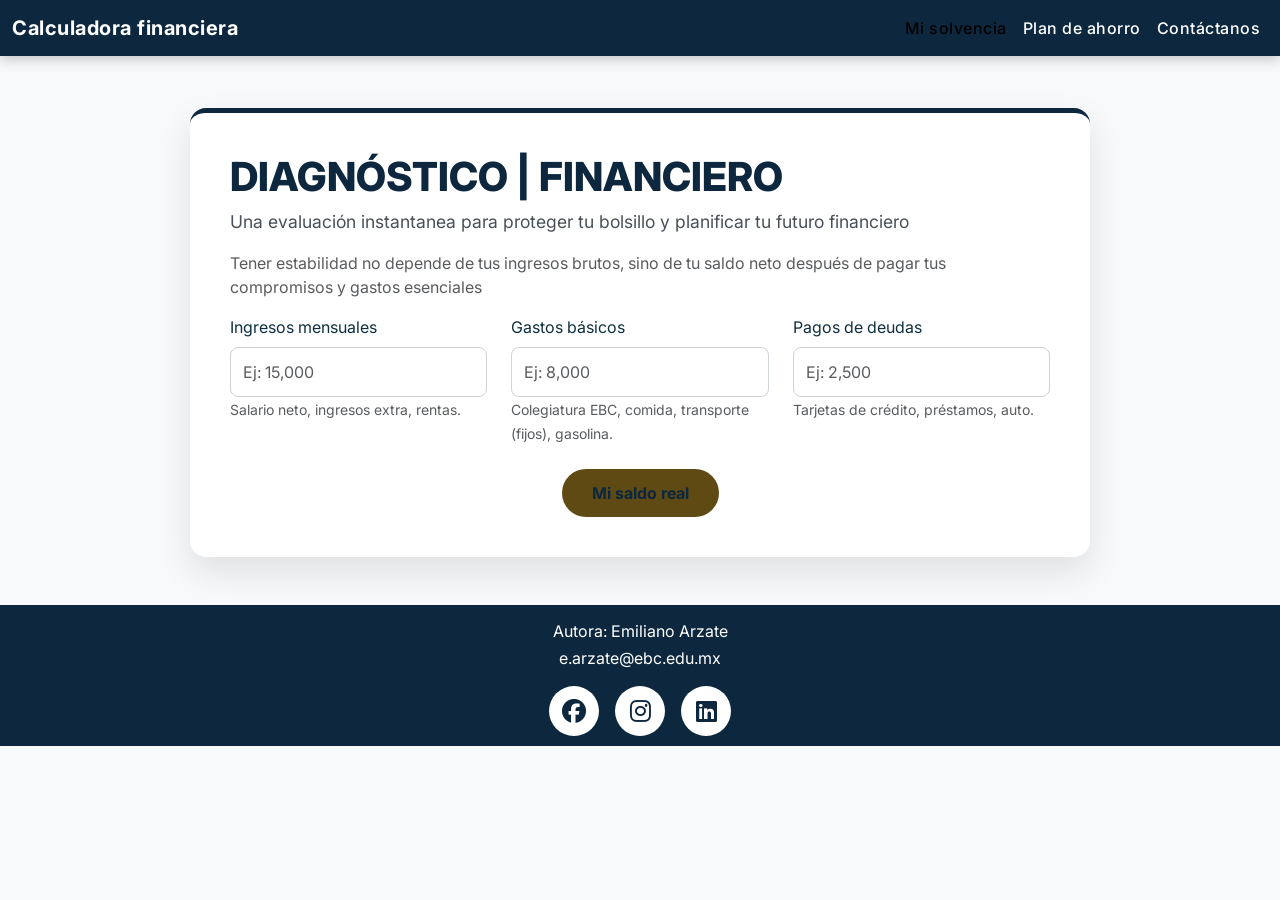
<file: index.html>
<!DOCTYPE html>
<html lang="es">
<head>
    <meta charset="UTF-8">
    <meta name="description" content="Calculadora para evaluar el estado financiero de una persona">
    <meta name="keywords" content="Finanzas, presupuestos, salario, gastos, ahorro">
    <meta name="author" content="Emiliano Alejandro Arzate Nuñez">
    <meta name="viewport" content="width=device-width, initial-scale=1.0">

    <!--Enlace externo para conectarse con el css utilizando Boostrap-->
    <link href="https://cdn.jsdelivr.net/npm/bootstrap@5.3.8/dist/css/bootstrap.min.css" rel="stylesheet">

    <!-- Iconos (FontAwesome) para ilustrar las categorías -->
    <link rel="stylesheet" href="https://cdnjs.cloudflare.com/ajax/libs/font-awesome/6.4.0/css/all.min.css">

    <link href="https://fonts.googleapis.com/css2?family=Inter:wght@300;400;600;700&amp;display=swap" rel="stylesheet">
    
    <!--Enlace al style.css para aplicar estilos personalizados-->
    <link rel="stylesheet" href="style.css">
<title>Calculadora|Financiera </title>

</head>

<!--INICIA el CUERPO DE LA PÁGINA-->
<body>
<nav class="navbar navbar-expand-lg navbar-custom fixed-top">
        <div class="container-fluid"> 
            <!-- Marca de la Aplicación -->
            <a class="navbar-brand" href="#">Calculadora financiera</a> <!-- aquí 
            vamos agregar un logo -->
            
            <!-- Botón de Toggler: Ahora abre el Offcanvas en móvil -->
            <button class="navbar-toggler" type="button" data-bs-toggle="offcanvas" data-bs-target="#offcanvasMenu" aria-controls="offcanvasMenu" aria-label="Toggle navigation">
                <span class="navbar-toggler-icon"></span>
            </button>
            
            <!-- Menú de Desktop: Solo visible cuando el navbar está expandido (>= lg) -->
            <div class="collapse navbar-collapse" id="navbarNavDesktop">
                <ul class="navbar-nav ms-auto">
                    <li class="nav-item">
                        <a class="nav-link active" aria-current="page" href="#calculadora">Mi solvencia</a>
                    </li>
                    <li class="nav-item">
                        <a class="nav-link" href="index1.html">Plan de ahorro</a>
                    </li>
                    <li class="nav-item">
                        <a class="nav-link" href="#contacto">Contáctanos</a>
                    </li>
                </ul>
            </div>
        </div>
    </nav>
<!--El menú de OFFCANVAS para cuando la pantalla sea pequeña se despliegue en el lateral-->
<div class="offcanvas offcanvas-end" tabindex="-1" id="offcanvasMenu" aria-labelledby="offcanvasMenuLabel">
      <div class="offcanvas-header"> <!-- Estilos aplicados en styles.css -->
        <h5 class="offcanvas-title" id="offcanvasMenuLabel">Finanzas</h5>
        <!-- btn-close-white se usa para que el ícono de cierre sea blanco sobre fondo azul -->
        <button type="button" class="btn-close btn-close-white" data-bs-dismiss="offcanvas" aria-label="Close"></button>
      </div>
      <div class="offcanvas-body">
        <ul class="navbar-nav justify-content-end flex-grow-1 pe-3">
            <!-- Los links se cierran automáticamente al hacer click (data-bs-dismiss) -->
            <li class="nav-item">
                <a class="nav-link active" aria-current="page" href="#calculadora" data-bs-dismiss="offcanvas">Mi balance</a>
            </li>
            <li class="nav-item">
                </li><li class="nav-item"><a class="nav-link" href="index1.html">¿Qué es 50/30/20?</a></li>
            
            <li class="nav-item">
                <a class="nav-link" href="#contacto" data-bs-dismiss="offcanvas">¿Dudas?</a>
            </li>
        </ul>
      </div>
    </div>


<!--Sección principal de la calculadora-->
<div class="container my-5" id="calculadora">
        <div class="calculator-card">
            <h1 class="title">DIAGNÓSTICO | FINANCIERO</h1>
            <p class="subtitle">Una evaluación instantanea para proteger tu bolsillo y planificar tu futuro financiero</p>
            <p class="subtitle-description text-muted">Tener estabilidad no depende de tus ingresos brutos, sino de tu saldo neto después de pagar tus compromisos y gastos esenciales</p>
            
            <div class="row g-4">
                <!-- Inputs adaptados a Finanzas Personales -->
                <!-- Sistema de Rejilla: Se adapta a Móvil, Tablet y Desktop -->
                <div class="col-12 col-md-6 col-lg-4">
                    <label for="monthlyIncome" class="form-label">Ingresos mensuales</label>
                    <input type="number" class="form-control" id="monthlyIncome" placeholder="Ej: 15,000" min="0">
                    <small class="text-muted">Salario neto, ingresos extra, rentas.</small>
                </div>
                
                <div class="col-12 col-md-6 col-lg-4">
                    <label for="livingExpenses" class="form-label">Gastos básicos</label>
                    <input type="number" class="form-control" id="livingExpenses" placeholder="Ej: 8,000" min="0">
                    <small class="text-muted">Colegiatura EBC, comida, transporte (fijos), gasolina.</small>
                </div>
                
                <div class="col-12 col-md-6 col-lg-4">
                    <label for="debtPayments" class="form-label">Pagos de deudas</label>
                    <input type="number" class="form-control" id="debtPayments" placeholder="Ej: 2,500" min="0">
                    <small class="text-muted">Tarjetas de crédito, préstamos, auto.</small>
                </div>

                <!-- Botón de Acción -->
                <div class="col-12 mt-4 text-center">
                    <button class="btn btn-calculate" onclick="calculatePersonalSolvency()">
                        Mi saldo real
                    </button>
                </div>
            </div>

            <!-- Resultado Visual (El Semáforo Financiero) -->
            <div id="resultContainer" class="d-none">
                <h3 class="title">Diagnóstico financiero</h3>
                <div id="resultValue" class="display-4 fw-bold my-2">--</div>
                <div id="resultAnalysis" class="fw-semibold mt-3">Ingresa tus datos para calcular.</div>
                
                <!-- Barra de progreso visual para el nivel de endeudamiento -->
                <div class="progress mt-4" style="height: 25px;">
                    <div id="debtProgressBar" class="progress-bar progress-bar-striped progress-bar-animated" role="progressbar" style="width: 0%" aria-valuenow="0" aria-valuemin="0" aria-valuemax="100">Nivel de Deuda</div>
                </div>
                <small class="text-muted d-block mt-2">Porcentaje de tus ingresos comprometidos en deuda.</small>
            </div>

        </div>
    </div>

    <footer id="main-footer">
    <p id="autor">Autora: Emiliano Arzate</p>
  <p id="correo"><a href="mailto:e.arzate@ebc.edu.mx">e.arzate@ebc.edu.mx</a></p>
     <div class="social"> 
   <a href="#" ><i class="fab fa-facebook"> </i> 
    <a href="#" ><i class="fab fa-instagram"> </i> 
      <a href="#" ><i class="fab fa-linkedin"> </i>
  </a>
  
    
       </div>
       
    </footer>
<!--Enlace del js del boostrap-->
    <script src="https://cdn.jsdelivr.net/npm/bootstrap@5.3.8/dist/js/bootstrap.bundle.min.js"></script>

    <!--enlace del js-->
    <script src="script.js"></script>

</body>
</html>
</file>
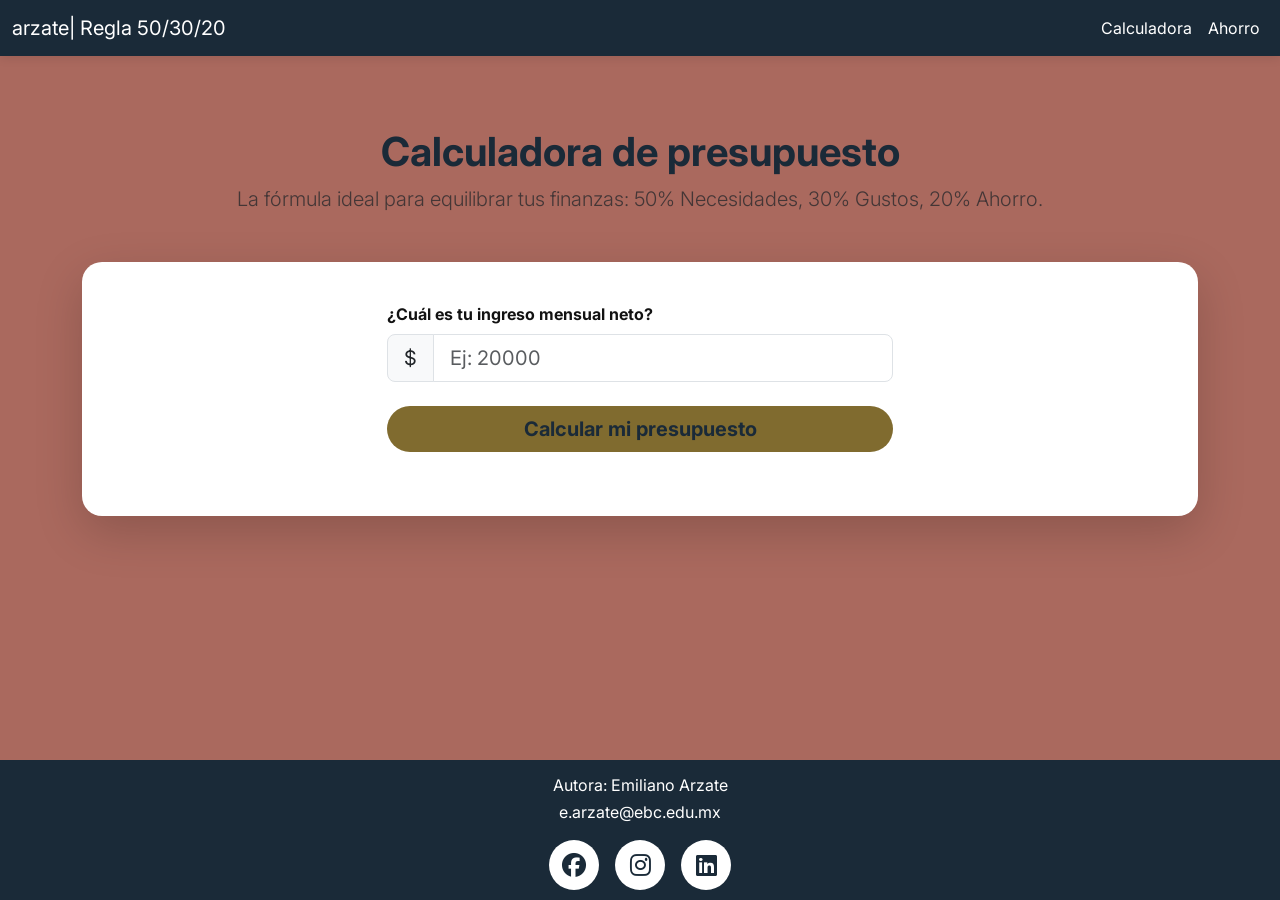
<file: index1.html>
<!DOCTYPE html>
<html>
<head>
    <meta charset="UTF-8">
    <meta name="description" content="Calculadora para evaluar el estado financiero de una persona">
    <meta name="keywords" content="Finanzas, presupuestos, salario, gastos, ahorro">
    <meta name="author" content="Emiliano Alejandro Arzate Nuñez">
    <meta name="viewport" content="width=device-width, initial-scale=1.0">

    <!--Enlace externo para conectarse con el css utilizando Boostrap-->
    <link href="https://cdn.jsdelivr.net/npm/bootstrap@5.3.8/dist/css/bootstrap.min.css" rel="stylesheet">

    <!-- Iconos (FontAwesome) para ilustrar las categorías -->
    <link rel="stylesheet" href="https://cdnjs.cloudflare.com/ajax/libs/font-awesome/6.4.0/css/all.min.css">

    <link href="https://fonts.googleapis.com/css2?family=Inter:wght@300;400;600;700&amp;display=swap" rel="stylesheet">
    
    <!--Enlace al style.css para aplicar estilos personalizados-->
    <link rel="stylesheet" href="style1.css">
<title>Calculadora|50/30/20</title>

</head>

<!--INICIA EL CUERPO DE LA PÁGINA-->
<body>

    <!--Navegación responsoive con gridc con Boostrap-->
    <nav class="navbar navbar-expand-lg navbar-custom fixed-top">
        <div class="container-fluid">
            <a class="navbar-brand" href="#"> arzate| Regla 50/30/20</a>
            
            <button class="navbar-toggler" type="button" data-bs-toggle="offcanvas" data-bs-target="#offcanvasMenu" aria-controls="offcanvasMenu" aria-label="Toggle navigation">
                <span class="navbar-toggler-icon"></span>
            </button>
            
            <!-- Menú Desktop -->
            <div class="collapse navbar-collapse" id="navbarNavDesktop">
                <ul class="navbar-nav ms-auto">
                    <li class="nav-item"><a class="nav-link active" href="index.html">Calculadora</a></li>
                    <!-- ¡ENLACE ACTUALIZADO! -->
                    
                    <li class="nav-item"><a class="nav-link" href="#">Ahorro</a></li>
                </ul>
            </div>
        </div>
    </nav>

<!--Offcanvas Menu para cuando se haga más pequeña la pantalla-->
<div class="offcanvas offcanvas-end" tabindex="-1" id="offcanvasMenu" aria-labelledby="offcanvasMenuLabel">
      <div class="offcanvas-header">
        <h5 class="offcanvas-title" id="offcanvasMenuLabel">MENÚ FINANCIERO</h5>
        <button type="button" class="btn-close btn-close-white" data-bs-dismiss="offcanvas" aria-label="Close"></button>
      </div>
      <div class="offcanvas-body">
        <ul class="navbar-nav justify-content-end flex-grow-1 pe-3">
            <li class="nav-item"><a class="nav-link active" href="index.html" data-bs-dismiss="offcanvas">Calculadora</a></li>
            <li class="nav-item"><a class="nav-link" href="#" data-bs-dismiss="offcanvas">Contáctanos</a></li>
        </ul>
      </div>
    </div>

<!--===============================================================================================================================-->
<!--                                        CUERPO PRINCIPAL DE LA CALCULADORA 50/30/20                                                    -->
<!--===============================================================================================================================-->

 <div class="container my-5 content-wrapper">
        <div class="text-center mb-5">
            <h1 class="main-title">Calculadora de presupuesto</h1>
            <p class="lead text-muted">La fórmula ideal para equilibrar tus finanzas: 50% Necesidades, 30% Gustos, 20% Ahorro.</p>
        </div>

        <div class="calculator-card shadow-lg">
            
            <!-- SECCIÓN 1: ENTRADA DE DATOS -->
            <div class="row justify-content-center mb-4">
                <div class="col-md-8 col-lg-6">
                    <label for="netIncome" class="form-label fw-bold">¿Cuál es tu ingreso mensual neto?</label>
                    <div class="input-group input-group-lg">
                        <span class="input-group-text bg-light">$</span>
                        <input type="number" class="form-control" id="netIncome" placeholder="Ej: 20000">
                    </div>
                    <div class="d-grid gap-2 mt-4">
                        <button class="btn btn-calculate btn-lg" onclick="calculateBudget()">
                            Calcular mi presupuesto
                        </button>
                    </div>
                </div>
            </div>

<!-- SECCIÓN 2: RESULTADOS VISUALES (OCULTO AL INICIO) -->
            <div id="resultsSection" class="d-none animate-fade-in">
                <hr class="my-5">
                
                <h3 class="text-center mb-4" style="color: var(--color-primary);">Así deberías distribuir tu dinero:</h3>

                <!-- GRÁFICO CSS PURO -->
                <div class="chart-container mb-5">
                    <div class="pie-chart" id="budgetChart"></div>
                </div>

                <!-- TARJETAS DE DESGLOSE (GRID SYSTEM) -->
                <div class="row g-4">
                    
                    <!-- 50% NECESIDADES -->
                    <div class="col-12 col-md-4">
                        <div class="card h-100 result-card border-needs">
                            <div class="card-body text-center">
                                <div class="icon-circle bg-needs mb-3">
                                    <i class="fa-solid fa-house"></i>
                                </div>
                                <h5 class="card-title text-needs">50% Necesidades</h5>
                                <p class="display-6 fw-bold" id="valNeeds">$0</p>
                                <p class="card-text small text-muted">Renta, despensa, transporte, servicios básicos.</p>
                            </div>
                        </div>
                    </div>

                    <!-- 30% GUSTOS -->
                    <div class="col-12 col-md-4">
                        <div class="card h-100 result-card border-wants">
                            <div class="card-body text-center">
                                <div class="icon-circle bg-wants mb-3">
                                    <i class="fa-solid fa-plane"></i>
                                </div>
                                <h5 class="card-title text-wants">30% Gustos</h5>
                                <p class="display-6 fw-bold" id="valWants">$0</p>
                                <p class="card-text small text-muted">Salidas, ropa, streaming, hobbies.</p>
                            </div>
                        </div>
                    </div>

                    <!-- 20% AHORRO -->
                    <div class="col-12 col-md-4">
                        <div class="card h-100 result-card border-savings">
                            <div class="card-body text-center">
                                <div class="icon-circle bg-savings mb-3">
                                    <i class="fa-solid fa-piggy-bank"></i>
                                </div>
                                <h5 class="card-title text-savings">20% Ahorro</h5>
                                <p class="display-6 fw-bold" id="valSavings">$0</p>
                                <p class="card-text small text-muted">Fondo de emergencia, retiro, pago de deudas.</p>
                            </div>
                        </div>
                    </div>

                </div> <!-- Fin Row -->
            </div> <!-- Fin Results -->

        </div>
    </div>

<!--footer-->
<footer id="main-footer">
    <p id="autor">Autora: Emiliano Arzate</p>
  <p id="correo"><a href="mailto:e.arzate@ebc.edu.mx">e.arzate@ebc.edu.mx</a></p>
     <div class="social"> 
   <a href="#" ><i class="fab fa-facebook"> </i> 
    <a href="#" ><i class="fab fa-instagram"> </i> 
      <a href="#" ><i class="fab fa-linkedin"> </i>
  </a>
  
    
       </div>
       
    </footer>

    <!--Enlace del js del boostrap-->
    <script src="https://cdn.jsdelivr.net/npm/bootstrap@5.3.8/dist/js/bootstrap.bundle.min.js"></script>

    <!--enlace del js-->
    <script src="script1.js"></script>







</body>
</html>
</file>
<file: style.css>
/* ========================================= */
/* === ESTILOS PERSONALIZADOS Y MEDIA QUERIES === */
/* ========================================= */
:root {
    --color-primary: #0c273e; /* Azul corporativo */
    --color-accent: #5f4a13; /* Amarillo/Naranja de énfasis */
    --color-dark: #0e3040;
    --color-success: #00ff3c; /* Verde claro para "good" */
    --color-warning: #f80404; /* Naranja para "warning" */
    --color-danger: #5b0009; /* Rojo para "danger" */
    --color-bg: #f8f9fa; /* Fondo muy neutro y limpio */
}

body {
    font-family: 'Inter', sans-serif;
    background-color: var(--color-bg);
    color: var(--color-dark);
    padding-top: 60px;
}

/* Navbar personalizado */
.navbar-custom {
    background-color: var(--color-primary);
    box-shadow: 0 4px 12px rgba(0, 0, 0, 0.2);
}
.navbar-custom .nav-link, .navbar-custom .navbar-brand {
    color: #ffffff;
    font-weight: 500;
    letter-spacing: 0.5px;
}
.navbar-custom .nav-link:hover {
    color: var(--color-accent);
}
.navbar-custom .navbar-brand {
    font-weight: 700;
}

/* Tarjeta Principal */
.calculator-card {
    background-color: #ffffff;
    border-radius: 16px;
    box-shadow: 0 15px 35px rgba(0, 0, 0, 0.1);
    padding: 40px;
    margin: 40px auto;
    max-width: 900px;
    border-top: 5px solid var(--color-primary); /* Línea azul corporativa */
}

.title {
    color: var(--color-primary);
    font-weight: 800;
}

.subtitle {
    font-size: 1.1rem;
    color: #495057;
}

.form-control {
    border-radius: 8px;
    padding: 12px;
    border: 1px solid #ced4da;
    transition: border-color 0.3s;
}
.form-control:focus {
    border-color: var(--color-primary);
    box-shadow: 0 0 0 0.2rem rgba(0, 68, 129, 0.25);
}

/* Botón llamativo (usando el color de acento) */
.btn-calculate {
    background-color: var(--color-accent);
    color: var(--color-primary); /* Texto azul sobre fondo amarillo */
    font-weight: 700;
    padding: 12px 30px;
    border-radius: 50px;
    border: none;
    transition: transform 0.2s, box-shadow 0.2s;
}
.btn-calculate:hover {
    background-color: #ffd24d; /* Un tono un poco más claro al hacer hover */
    color: var(--color-primary);
    transform: translateY(-2px);
    box-shadow: 0 5px 15px rgba(255, 187, 0, 0.4);
}

/* Contenedor de Resultados */
#resultContainer {
    margin-top: 35px;
    padding: 30px;
    border-radius: 12px;
    text-align: center;
    background-color: #e9ecef; /* Fondo de resultado ligeramente gris */
    border: 1px solid #dee2e6;
}

/* Colores de estado para el resultado */
.text-excellent { color: var(--color-success); }
.text-warning { color: var(--color-warning); }
.text-danger { color: var(--color-danger); }

/* MEDIA QUERIES PARA ADAPTABILIDAD */
@media (max-width: 768px) {
    .calculator-card {
        padding: 20px;
        margin: 20px 10px;
    }
    .subtitle-description {
        display: none; /* Ocultar descripción larga en móvil */
    }
    .display-4 {
        font-size: 2rem; /* Texto más pequeño en móvil */
    }
}

#main-footer {
  background: var(--color-primary);
  color:white;
  text-align:center;
  padding: 10px;
  margin-top:auto;
}

footer a {
    color: #ffffff; 
    text-decoration: none; /*  quita el subrayado si no te gusta */
    /*font-weight: bold;Opcional: lo hace un poco más gordito para leerse mejor */
}

#autor{
  margin: 0.2rem;
  color:white;
  text-decoration: none;
}


.social {
  display: flex;
  gap: 1rem;
  justify-content: center;
  margin-top: 1rem;
}

.social a {
  display: inline-flex;
  align-items: center;
  justify-content: center;
  width: 50px;
  height: 50px;
  background: #ffffff;
  color: var(--color-primary);
  border-radius: 50%;
  text-decoration: none;
  font-size: 1.5rem;
}
</file>
<file: style1.css>
:root {
    --color-primary: #1a2a38;   /* Azul  */
    --color-needs: #004481;     /* 50% - Azul Oscuro */
    --color-wants: #2da0a0;     /* 30% - Aqua/Turquesa */
    --color-savings: #806b2f;   /* 20% - Amarillo/Dorado */
    
    --color-bg: #b7b4b4;
    --color-text: #121212;
}

body {
    font-family: 'Inter', sans-serif;
    background-color: var(--color-bg);
    color: var(--color-text);
    display: flex;
    flex-direction: column;
    padding-top: 80px; /* Espacio para el navbar fijo */
    min-height: 100vh;
  }


/* === NAVBAR Y OFFCANVAS (CONSERVADOS) === */
.navbar-custom {
    background-color: var(--color-primary);
    box-shadow: 0 2px 10px rgba(0,0,0,0.1);
}
.navbar-brand, .nav-link {
    color: white !important;
}
.offcanvas-header {
    background-color: var(--color-primary);
    color: white;
}
.offcanvas-title {
    color: white;
}

/* === TARJETA PRINCIPAL === */
.calculator-card {
    background-color: white;
    border-radius: 20px;
    padding: 40px;
    border: none;
}

.main-title {
    color: var(--color-primary);
    font-weight: 700;
}

/* === BOTÓN DE CALCULAR === */
.btn-calculate {
    background-color: var(--color-savings); /* Amarillo llamativo */
    color: var(--color-primary);
    font-weight: 700;
    border: none;
    border-radius: 50px;
    transition: transform 0.2s;
}
.btn-calculate:hover {
    background-color: #e5bd40;
    transform: scale(1.02);
}

/* === ESTILOS DE RESULTADOS (LAS 3 TARJETAS) === */
.result-card {
    border: none;
    background-color: #f9f9f9;
    border-radius: 15px;
    transition: transform 0.3s;
}
.result-card:hover {
    transform: translateY(-5px);
    box-shadow: 0 10px 20px rgba(0,0,0,0.05);
}

/* Bordes superiores de colores */
.border-needs { border-top: 5px solid var(--color-needs); }
.border-wants { border-top: 5px solid var(--color-wants); }
.border-savings { border-top: 5px solid var(--color-savings); }

/* Textos de colores */
.text-needs { color: var(--color-needs); }
.text-wants { color: var(--color-wants); }
.text-savings { color: #dcb342; /* Un poco más oscuro para leerse bien */ }

/* Círculos de iconos */
.icon-circle {
    width: 60px;
    height: 60px;
    border-radius: 50%;
    margin: 0 auto;
    display: flex;
    align-items: center;
    justify-content: center;
    color: white;
    font-size: 1.5rem;
}
.bg-needs { background-color: var(--color-needs); }
.bg-wants { background-color: var(--color-wants); }
.bg-savings { background-color: var(--color-savings); }

/* === GRÁFICO DE PASTEL (CSS PURO) === */
.chart-container {
    display: flex;
    justify-content: center;
    align-items: center;
}
.pie-chart {
    width: 200px;
    height: 200px;
    border-radius: 50%;
    /* Truco de CSS para hacer un gráfico circular con gradiente cónico */
    background: conic-gradient(
        var(--color-needs) 0% 50%,   /* 0 a 50% Azul */
        var(--color-wants) 50% 80%,  /* 50 a 80% Aqua (30% total) */
        var(--color-savings) 80% 100% /* 80 a 100% Amarillo (20% total) */
    );
    box-shadow: 0 4px 15px rgba(0,0,0,0.2);
    position: relative;
}
/* Agujero del centro para hacerlo "Donut Chart" */
.pie-chart::after {
    content: "FINY";
    position: absolute;
    top: 50%; left: 50%;
    transform: translate(-50%, -50%);
    width: 120px; height: 120px;
    background: white;
    border-radius: 50%;
    display: flex;
    align-items: center;
    justify-content: center;
    font-weight: bold;
    color: var(--color-primary);
}

#main-footer {
  background: var(--color-primary);
  color:white;
  text-align:center;
  padding: 10px;
  margin-top:auto;
}

footer a {
    color: #ffffff; 
    text-decoration: none; /*  quita el subrayado si no te gusta */
    /*font-weight: bold; / Opcional: lo hace un poco más gordito para leerse mejor */
}

#autor{
  margin: 0.2rem;
  color:white;
  text-decoration: none;
}


.social {
  display: flex;
  gap: 1rem;
  justify-content: center;
  margin-top: 1rem;
}

.social a {
  display: inline-flex;
  align-items: center;
  justify-content: center;
  width: 50px;
  height: 50px;
  background: #ffffff;
  color: var(--color-primary);
  border-radius: 50%;
  text-decoration: none;
  font-size: 1.5rem;
}

/* Animación simple */
.animate-fade-in {
    animation: fadeIn 0.8s ease-in-out;
}
@keyframes fadeIn {
    from { opacity: 0; transform: translateY(20px); }
    to { opacity: 1; transform: translateY(0); }
}

/* Ajustes Móviles */
@media (max-width: 768px) {
    .calculator-card { padding: 20px; }
    .display-6 { font-size: 1.5rem; }
} 

/*PANTALLA PEQUEÑA*/

@media (max-width: 400px){
  body{
    background-color:rgb(142, 119, 92);
    flex-direction: row;
  }
}

/*PANTALLA MEDIANA*/

@media (min-width: 600px){
  body{
    background-color:#9de2eb;
    flex-direction: column;
  }
}

/*PANTALLA GRANDE*/

@media (min-width: 700px){
  body{
    background-color:#277154;
    flex-direction: column;
  }
}

/*PANTALLA EXTRA GRANDE*/

@media (min-width: 800px){
  body{
    background-color:#aa695e;
    flex-direction: column;
  }
}
</file>
